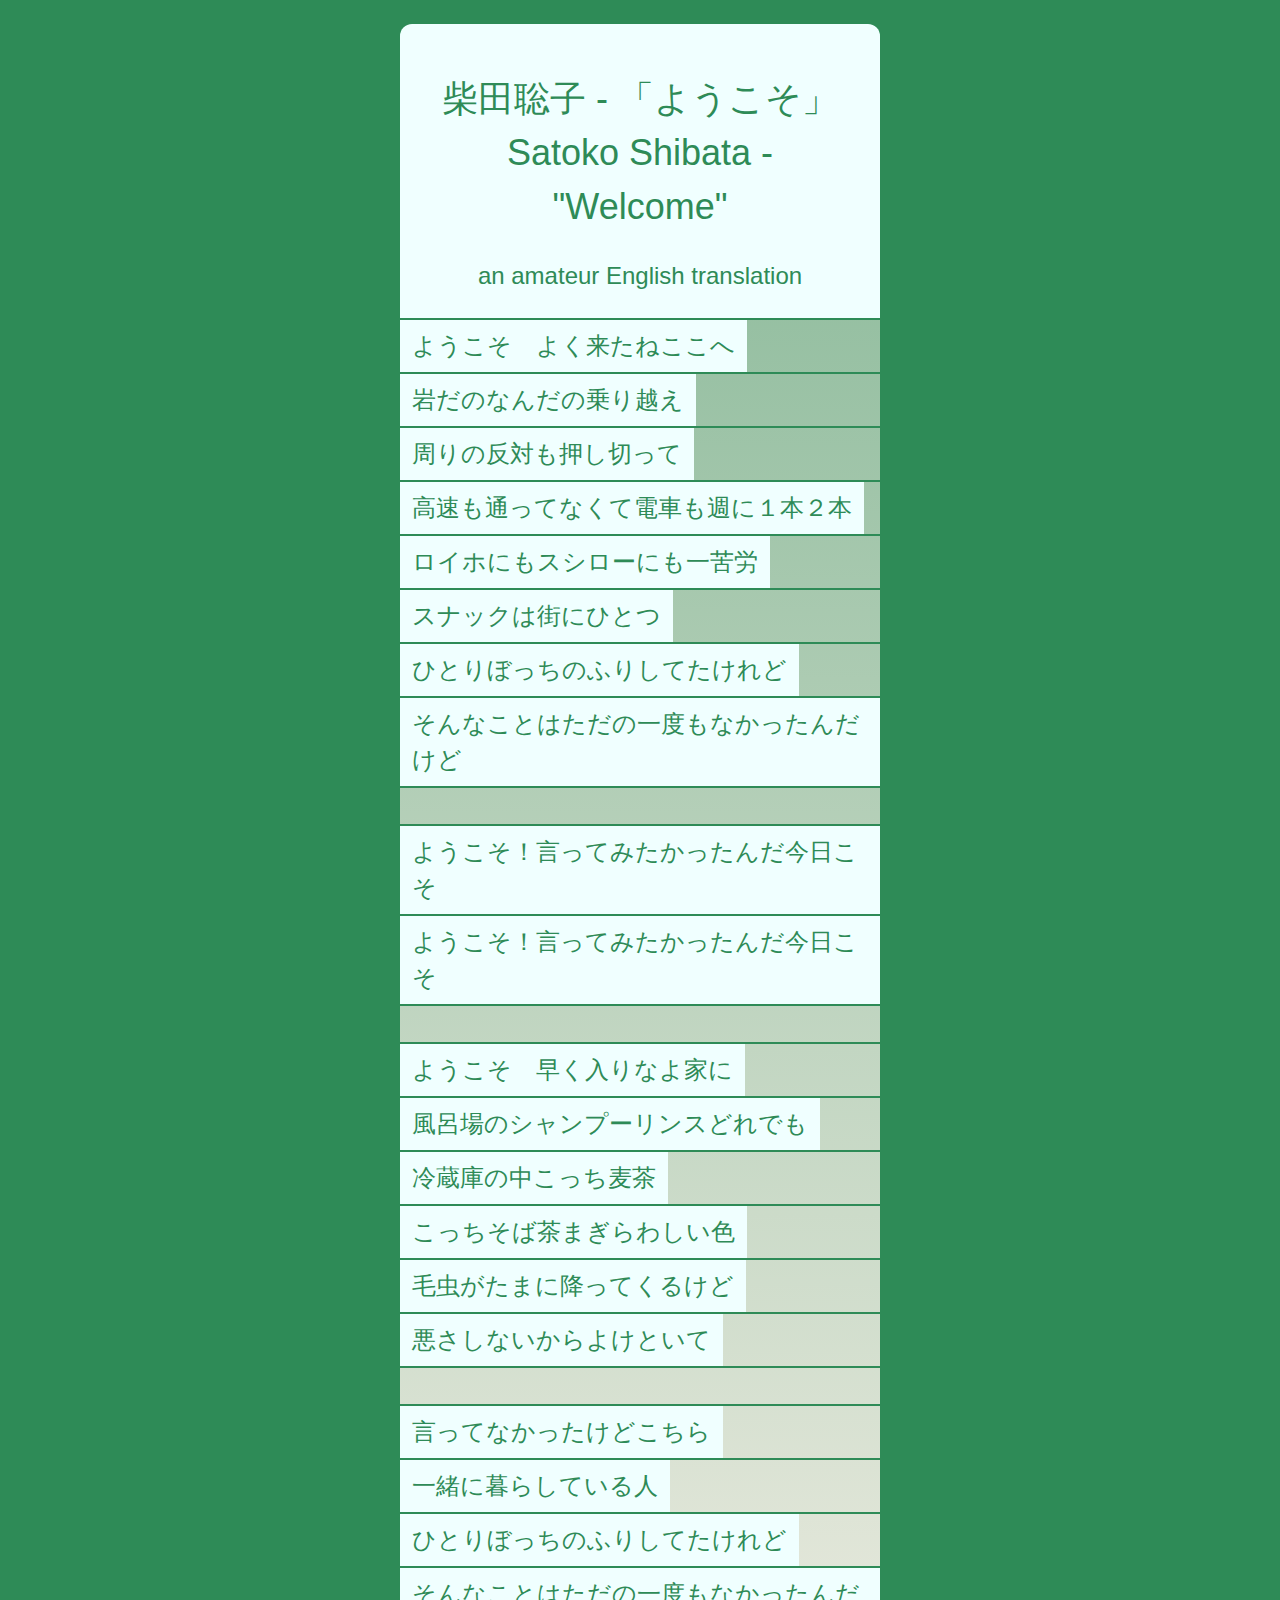
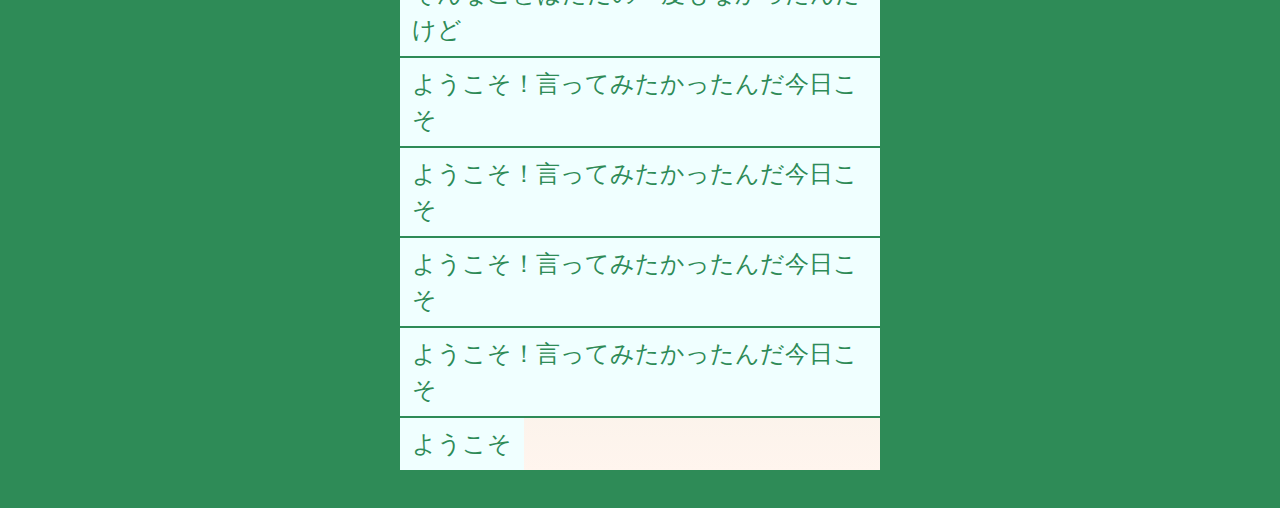
<file: index.html>
<!DOCTYPE html>
<html>
<head>
  <meta charset="utf-8">
  <meta name="viewport" content="width=device-width, initial-scale=1">
  <title>ようこそ</title>
  <link rel="icon" type="image/png" href="favicon.png">
  <link rel="stylesheet" href="yokoso.css">
</head>
<body>
  <header>
    <h1>
      <span lang="jp">柴田聡子 - 「ようこそ」</span><br/>
      <span lang="en">Satoko Shibata - "Welcome"</span>
    </h1>
    <p>an amateur English translation</p>
  </header>

  <div class="song">
    <section class="arriving">
      <p>
        <span lang="jp">ようこそ　よく来たねここへ</span>
        <span lang="en">welcome, you came all this way</span>
      </p>
      <p>
        <span lang="jp">岩だのなんだの乗り越え</span>
        <span lang="en">over the rocks and whatnot</span>
      </p>
      <p>
        <span lang="jp">周りの反対も押し切って</span>
        <span lang="en">overcoming the surrounding obstacles</span>
      </p>
    
      <p>
        <span lang="jp">高速も通ってなくて電車も週に１本２本</span>
        <span lang="en">no high-speed train here, just 1 or 2 trains a week</span>
      </p>
      <p>
        <span lang="jp">ロイホにもスシローにも一苦労</span>
        <span lang="en">it's hard to even get to a <a href="https://www.royalhost.jp">Roiho</a> or <a href="https://www.akindo-sushiro.co.jp">Sushiro</a></span>
      </p>
      <p>
        <span lang="jp">スナックは街にひとつ</span>
        <span lang="en">only one bar in town</span>
      </p>
    
      <p>
        <span lang="jp">ひとりぼっちのふりしてたけれど</span>
        <span lang="en">I was pretending to be alone but,</span>
      </p>
      <p>
        <span lang="jp">そんなことはただの一度もなかったんだけど</span>
        <span lang="en">that's actually just something that never happened but</span>
      </p>  
    </section>
  
    <section class="chorus">
      <p>
        <span lang="jp">ようこそ！言ってみたかったんだ今日こそ</span>
        <span lang="en">welcome! I really wanted to say that today.</span>
      </p>
      <p>
        <span lang="jp">ようこそ！言ってみたかったんだ今日こそ</span>
        <span lang="en">welcome! I really wanted to say that today.</span>
      </p>
    </section>
  
    <section class="inside">
      <p>
        <span lang="jp">ようこそ　早く入りなよ家に</span>
        <span lang="en">welcome, hurry come inside</span>
      </p>
      <p>
        <span lang="jp">風呂場のシャンプーリンスどれでも</span>
        <span lang="en">use any shampoo or conditioner in the bath</span>
      </p>
      <p>
        <span lang="jp">冷蔵庫の中こっち麦茶</span>
        <span lang="en">there's barley tea in the fridge</span>
      </p>
      <p>
        <span lang="jp"> こっちそば茶まぎらわしい色</span>
        <span lang="en">and this soba tea is confusingly a similar color</span>
      </p>
      <p>
        <span lang="jp">毛虫がたまに降ってくるけど</span>
        <span lang="en">sometimes it rains caterpillars but</span>
      </p>
      <p>
        <span lang="jp">悪さしないからよけといて</span>
        <span lang="en">they won't harm you so just move them aside, ok</span>
      </p>
    </section>
  
    <section class="not-alone">
      <p>
        <span lang="jp">言ってなかったけどこちら</span>
        <span lang="en">I hadn't mentioned it but here's</span>
      </p>
      <p>
        <span lang="jp">一緒に暮らしている人</span>
        <span lang="en">the person that's living with me</span>
      </p>
      <p>
        <span lang="jp">ひとりぼっちのふりしてたけれど</span>
        <span lang="en">I was pretending to be alone but</span>
      </p>
      <p>
        <span lang="jp">そんなことはただの一度もなかったんだけど</span>
        <span lang="en">that's actually just something that never happened but</span>
      </p>
      <p>
        <span lang="jp">ようこそ！言ってみたかったんだ今日こそ</span>
        <span lang="en">welcome! I really wanted to say that today.</span>
      </p>
      <p>
        <span lang="jp">ようこそ！言ってみたかったんだ今日こそ</span>
        <span lang="en">welcome! I really wanted to say that today.</span>
      </p>
      <p>
        <span lang="jp">ようこそ！言ってみたかったんだ今日こそ</span>
        <span lang="en">welcome! I really wanted to say that today.</span>
      </p>
      <p>
        <span lang="jp">ようこそ！言ってみたかったんだ今日こそ</span>
        <span lang="en">welcome! I really wanted to say that today.</span>
      </p>
      <p>
        <span lang="jp">ようこそ</span>
        <span lang="en">welcome</span>
      </p>
    </section>
  </div>

</body>
</html>
</file>
<file: yokoso.css>
* {
  box-sizing: border-box;
}

html {
  background: #000000;
  background: seagreen; /* the last written style applies */
  color: seashell;
  font-size: 24px;
  font-family: sans-serif;
  line-height: 1.5;
}

body {
  width: 100%;
  max-width: 480px;
  margin-top: 0;
  margin-left: auto; /* for a "block" element, "auto" margins on the left and right sides centers the element horizontally */
  margin-right: auto;
  margin-bottom: 0;
}

header {
  background: azure;
  color: seagreen;
  margin-top: 1em;
  padding: 1em;
  border-radius: 12px;
  border-bottom-left-radius: 0;
  border-bottom-right-radius: 0;
}

h1 {
  font-weight: normal;
  font-size: 1.5em;
  text-align: center;
}

header p {
  text-align: center;
  margin: 0;
}

.song {
  background: linear-gradient(to bottom, seagreen -100%, seashell 100%);
}

section {
  margin-bottom: 36px;
}

section p:first-child {
  border-top: 2px solid seagreen;
}

.song p {
  position: relative;
  color: seagreen;
  margin: 0;
  perspective: 1000px;
  /* border: 1px solid seagreen; */
}

.song p span[lang="jp"] {
  display: inline-block;
  position: relative;
  z-index: 2;
  background: azure;
  padding-left: 12px;
  padding-right: 12px;
  padding-top: 8px;
  padding-bottom: 8px;
  border-bottom: 2px solid seagreen;
  transition: opacity 0.4s linear;
}

/* when you hover over the p, the span flips */
.song p:hover span[lang="jp"] {
  pointer-events: none;
  /* opacity: 0 */
}

/* flipping animation, for fun */
.song p span[lang="jp"] {
  transform-origin: top left;
  transition: transform 0.25s linear;
}
.song p:hover span[lang="jp"] {
  transform: rotate3d(1, 0, 0, 75deg);
}

.song p span[lang="en"] {
  display: block;
  position: absolute;
  top: 0;
  left: 0;
  width: 100%;
  height: 100%;
  z-index: 1;
  padding: 21px 12px;
  border-bottom: 2px solid seagreen;
  font-size: 0.5em;
}
/* 
.song p input[type="checkbox"] {
  position: absolute;
  left: -2em;
}

.song p input[type="checkbox"]:checked ~ span[lang="jp"] {
  opacity: 0;
} */

a {
  color: darkslategray;
}
</file>
